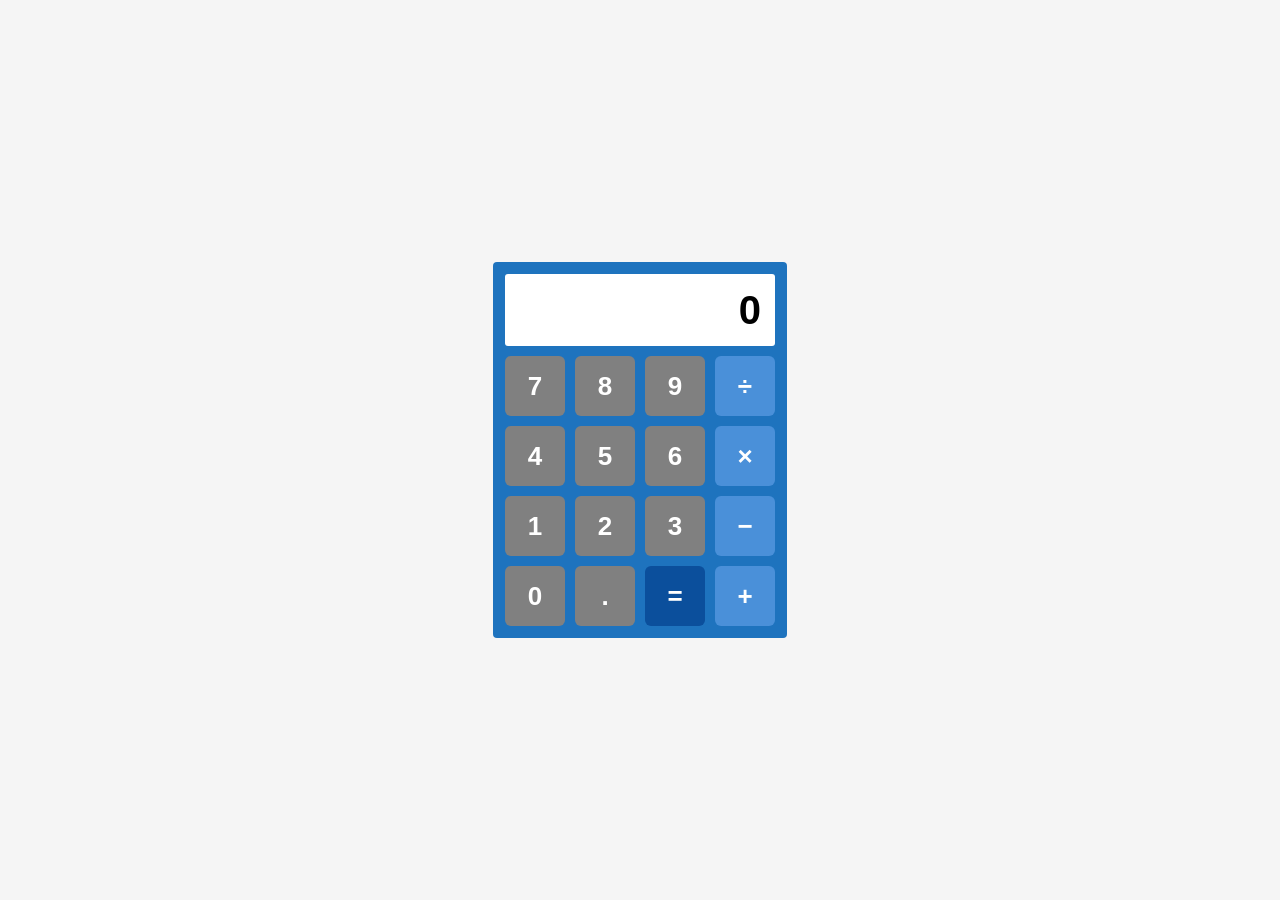
<file: Week4/static/index.html>
<!DOCTYPE html>
<html lang="en">
<head>
  <meta charset="UTF-8">
  <meta name="viewport" content="width=device-width, initial-scale=1.0">
  <title>Calculator</title>
  <link rel="stylesheet" href="style.css">
</head>
<body>
  <main class="calculator" aria-label="Calculator">
    <output class="display" id="display" aria-live="polite">0</output>

    <div class="row">
      <button class="key" data-digit="7">7</button>
      <button class="key" data-digit="8">8</button>
      <button class="key" data-digit="9">9</button>
      <button class="key key--op" data-op="/">÷</button>
    </div>
    <div class="row">
      <button class="key" data-digit="4">4</button>
      <button class="key" data-digit="5">5</button>
      <button class="key" data-digit="6">6</button>
      <button class="key key--op" data-op="*">×</button>
    </div>
    <div class="row">
      <button class="key" data-digit="1">1</button>
      <button class="key" data-digit="2">2</button>
      <button class="key" data-digit="3">3</button>
      <button class="key key--op" data-op="-">−</button>
    </div>
    <div class="row">
      <button class="key" data-digit="0">0</button>
      <button class="key" data-digit=".">.</button>
      <button class="key key--equals" data-action="equals">=</button>
      <button class="key key--op" data-op="+">+</button>
    </div>
  </main>

  <script src="script.js"></script>
</body>
</html>
</file>
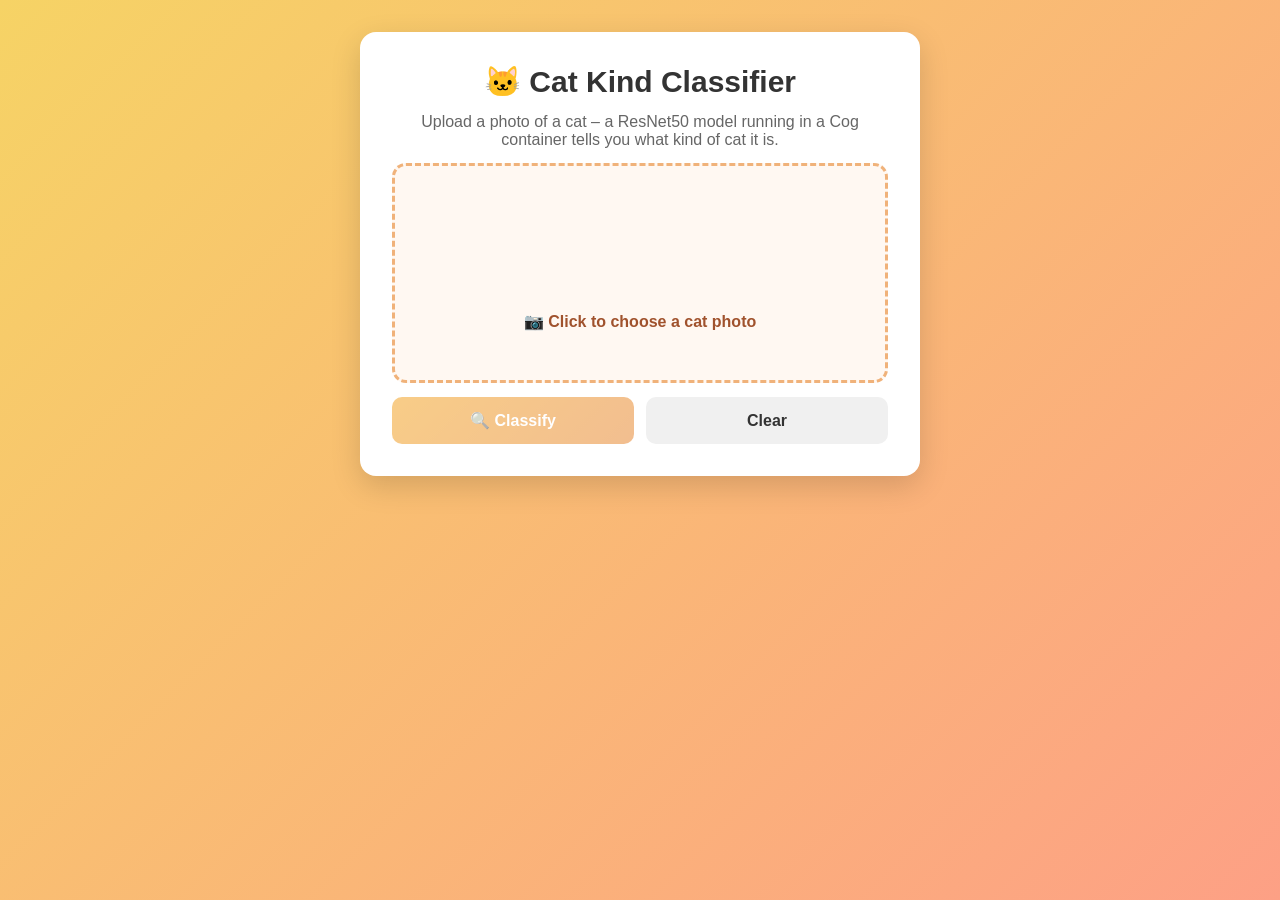
<file: Week-6/Task-2/web/static/index.html>
<!DOCTYPE html>
<html lang="en">
<head>
  <meta charset="UTF-8">
  <meta name="viewport" content="width=device-width, initial-scale=1.0">
  <title>Cat Kind Classifier</title>
  <link rel="stylesheet" href="style.css">
</head>
<body>
  <main class="card">
    <h1>🐱 Cat Kind Classifier</h1>
    <p class="subtitle">Upload a photo of a cat – a ResNet50 model running in a Cog container tells you what kind of cat it is.</p>

    <label class="drop" for="image">
      <input id="image" type="file" accept="image/*">
      <img id="preview" alt="" hidden>
      <span id="drop-text">📷 Click to choose a cat photo</span>
    </label>

    <div class="buttons">
      <button id="classify" class="btn btn--primary" disabled>🔍 Classify</button>
      <button id="clear" class="btn btn--light">Clear</button>
    </div>

    <div id="status" class="status" hidden></div>

    <section id="result" class="result" hidden>
      <h2 id="answer"></h2>
      <div id="bars" class="bars"></div>
      <p id="detail" class="detail"></p>
    </section>
  </main>

  <script src="script.js"></script>
</body>
</html>
</file>
<file: Week4/static/style.css>
/* Colours taken from the Figma design (design/calculator.png) */
:root {
  --body-blue: #1E73BE;
  --key-gray: #808080;
  --key-blue: #4A90D9;
  --key-dark-blue: #0B4F9C;
  --display-bg: #FFFFFF;
  --text-light: #FFFFFF;
  --text-dark: #000000;
}

* { box-sizing: border-box; }

body {
  margin: 0;
  min-height: 100vh;
  display: grid;
  place-items: center;
  background: #F5F5F5;
  font-family: Inter, "Segoe UI", Arial, sans-serif;
}

/* Vertical auto-layout: display on top, four rows below */
.calculator {
  display: flex;
  flex-direction: column;
  gap: 10px;
  padding: 12px;
  background: var(--body-blue);
  border-radius: 4px;
}

.display {
  display: block;
  width: 100%;
  min-height: 72px;
  padding: 12px 14px;
  background: var(--display-bg);
  color: var(--text-dark);
  font-size: 40px;
  font-weight: 700;
  text-align: right;
  line-height: 48px;
  border-radius: 3px;
  overflow: hidden;
  white-space: nowrap;
}

.display.is-error {
  color: #C62828;
  font-size: 18px;
  line-height: 24px;
  white-space: normal;
}

/* Horizontal auto-layout: four keys per row */
.row {
  display: flex;
  gap: 10px;
}

.key {
  width: 60px;
  height: 60px;
  border: none;
  border-radius: 6px;
  background: var(--key-gray);
  color: var(--text-light);
  font: inherit;
  font-size: 26px;
  font-weight: 700;
  cursor: pointer;
}

.key:hover  { filter: brightness(1.1); }
.key:active { filter: brightness(0.9); }

.key--op     { background: var(--key-blue); }
.key--equals { background: var(--key-dark-blue); }
</file>
<file: Week-6/Task-2/web/static/style.css>
* { box-sizing: border-box; }

body {
  margin: 0;
  min-height: 100vh;
  display: flex;
  justify-content: center;
  align-items: flex-start;
  padding: 32px 16px;
  font-family: "Segoe UI", Arial, sans-serif;
  background: linear-gradient(135deg, #f6d365 0%, #fda085 100%);
  color: #333;
}

.card {
  width: 560px;
  max-width: 100%;
  background: #fff;
  border-radius: 16px;
  padding: 32px;
  box-shadow: 0 10px 30px rgba(0, 0, 0, 0.15);
  display: flex;
  flex-direction: column;
  gap: 14px;
}

h1 { margin: 0; text-align: center; font-size: 30px; }
h2 { margin: 0 0 12px; font-size: 22px; }
.subtitle { margin: 0; text-align: center; color: #666; }

.drop {
  display: grid;
  place-items: center;
  min-height: 220px;
  border: 3px dashed #f0b27a;
  border-radius: 14px;
  background: #fff8f2;
  cursor: pointer;
  overflow: hidden;
}
.drop input { display: none; }
.drop img { max-width: 100%; max-height: 320px; display: block; }
#drop-text { color: #a0522d; font-weight: 600; }

.buttons { display: flex; gap: 12px; }
.btn {
  flex: 1;
  padding: 14px;
  border: none;
  border-radius: 10px;
  font: inherit;
  font-weight: 700;
  cursor: pointer;
}
.btn:disabled { opacity: 0.5; cursor: not-allowed; }
.btn--primary { background: linear-gradient(135deg, #f39c12, #e67e22); color: #fff; }
.btn--light   { background: #f0f0f0; color: #333; }

.status { padding: 12px; border-radius: 10px; text-align: center; font-weight: 600; }
.status--busy  { background: #fff4e5; color: #b9770e; border: 1px solid #f8d7a8; }
.status--ok    { background: #e8f8e8; color: #2e9e2e; border: 1px solid #bfe8bf; }
.status--error { background: #fdecea; color: #c62828; border: 1px solid #f5c2c0; }

.result { background: #fffaf5; border: 2px solid #f8e0c8; border-radius: 12px; padding: 20px; }
.bars { display: flex; flex-direction: column; gap: 8px; }
.bar { display: grid; grid-template-columns: 120px 1fr 52px; gap: 10px; align-items: center; font-size: 14px; }
.bar__track { height: 14px; background: #f1e4d8; border-radius: 7px; overflow: hidden; }
.bar__fill { height: 100%; background: linear-gradient(90deg, #f39c12, #e67e22); }
.bar__value { text-align: right; font-weight: 600; }
.detail { margin: 12px 0 0; color: #777; font-size: 13px; }
</file>
